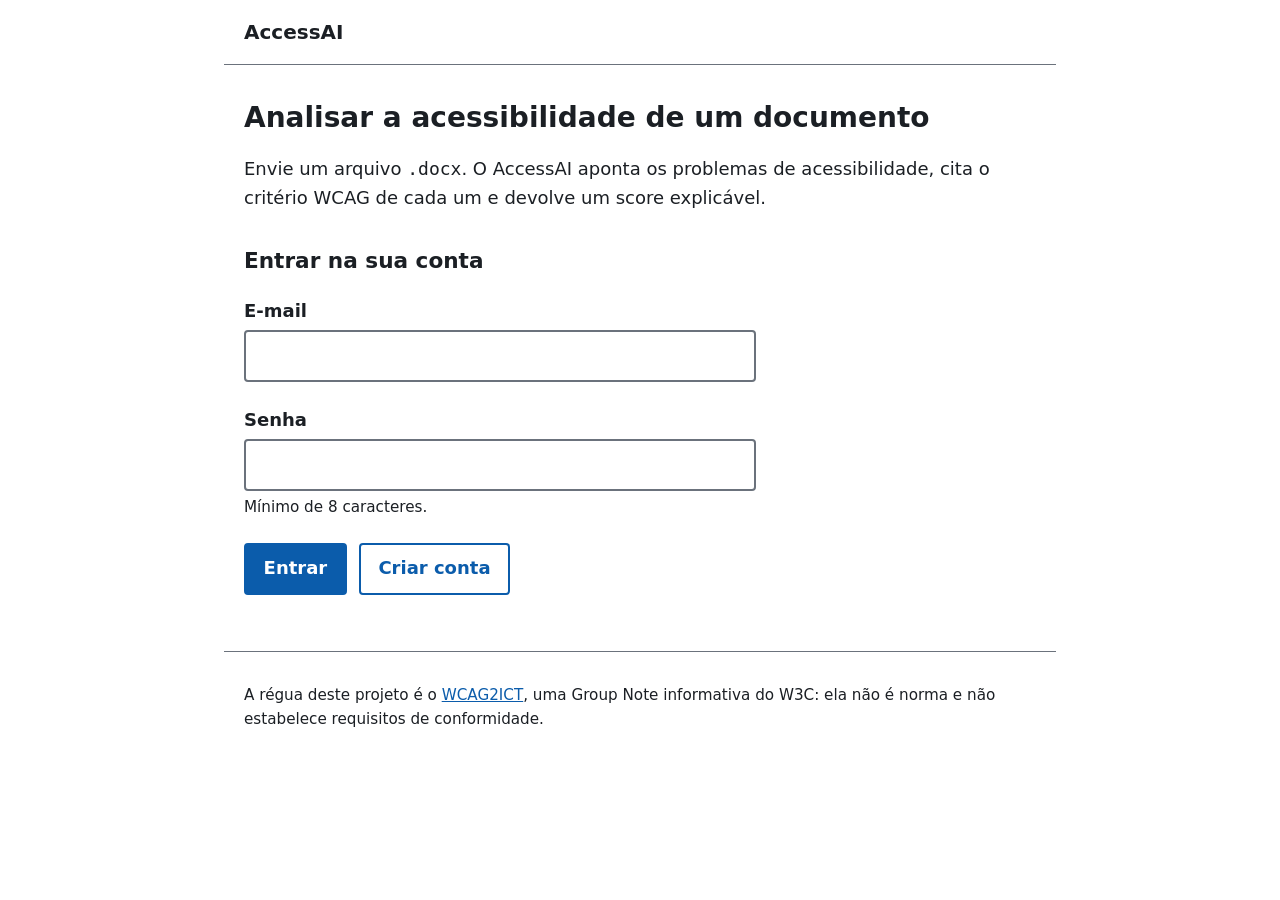
<file: frontend/index.html>
<!DOCTYPE html>
<html lang="pt-BR">
<head>
  <meta charset="UTF-8">
  <meta name="viewport" content="width=device-width, initial-scale=1">
  <title>AccessAI — enviar documento para análise de acessibilidade</title>
  <link rel="stylesheet" href="estilo.css">
</head>
<body>
  <!--
    O link de pular vem antes de tudo e so aparece no foco. Sem ele, quem navega
    por teclado atravessa o cabecalho inteiro em toda pagina para chegar ao
    conteudo.
  -->
  <a class="pular" href="#conteudo">Pular para o conteúdo</a>

  <header>
    <p class="marca">AccessAI</p>
  </header>

  <main id="conteudo">
    <h1>Analisar a acessibilidade de um documento</h1>

    <p class="intro">
      Envie um arquivo <code>.docx</code>. O AccessAI aponta os problemas de
      acessibilidade, cita o critério WCAG de cada um e devolve um score
      explicável.
    </p>

    <!--
      `aria-live="polite"` e nao `assertive`: o aviso interrompe a leitura em
      curso no assertive, e nenhuma mensagem daqui e urgente a esse ponto.
      A regiao existe vazia desde o carregamento — criada depois, ela nao e
      anunciada pelo leitor de tela.
    -->
    <p id="aviso" class="aviso" role="status" aria-live="polite"></p>

    <section aria-labelledby="titulo-conta" id="secao-conta">
      <h2 id="titulo-conta">Entrar na sua conta</h2>

      <form id="form-conta" novalidate>
        <div class="campo">
          <label for="email">E-mail</label>
          <input type="email" id="email" name="email" autocomplete="email"
                 required aria-describedby="erro-email">
          <!--
            O erro tem id proprio e e apontado por aria-describedby: assim ele e
            lido junto do campo, e nao como um texto solto na pagina.
          -->
          <span class="erro-campo" id="erro-email"></span>
        </div>

        <div class="campo">
          <label for="senha">Senha</label>
          <input type="password" id="senha" name="senha"
                 autocomplete="current-password" required
                 aria-describedby="ajuda-senha erro-senha">
          <span class="ajuda" id="ajuda-senha">Mínimo de 8 caracteres.</span>
          <span class="erro-campo" id="erro-senha"></span>
        </div>

        <div class="acoes">
          <button type="submit" id="botao-entrar">Entrar</button>
          <button type="button" id="botao-criar">Criar conta</button>
        </div>
      </form>
    </section>

    <!--
      `hidden` de verdade, e nao `display:none` via classe: o atributo tira o
      elemento da ordem de tabulacao e da arvore de acessibilidade de uma vez.
    -->
    <section aria-labelledby="titulo-envio" id="secao-envio" hidden>
      <h2 id="titulo-envio">Enviar documento</h2>

      <p id="conta-atual" class="conta-atual"></p>

      <form id="form-envio" novalidate>
        <div class="campo">
          <label for="arquivo">Arquivo .docx</label>
          <input type="file" id="arquivo" name="arquivo" accept=".docx"
                 required aria-describedby="ajuda-arquivo erro-arquivo">
          <span class="ajuda" id="ajuda-arquivo">
            Somente .docx. O tipo é conferido pelo conteúdo, não pela extensão.
          </span>
          <span class="erro-campo" id="erro-arquivo"></span>
        </div>

        <div class="acoes">
          <button type="submit" id="botao-enviar">Enviar para análise</button>
          <button type="button" id="botao-sair">Sair da conta</button>
        </div>
      </form>
    </section>
  </main>

  <footer>
    <p>
      A régua deste projeto é o
      <a href="https://www.w3.org/TR/wcag2ict-22/">WCAG2ICT</a>, uma Group Note
      informativa do W3C: ela não é norma e não estabelece requisitos de
      conformidade.
    </p>
  </footer>

  <script src="app.js"></script>
  <script src="entrada.js"></script>
</body>
</html>
</file>
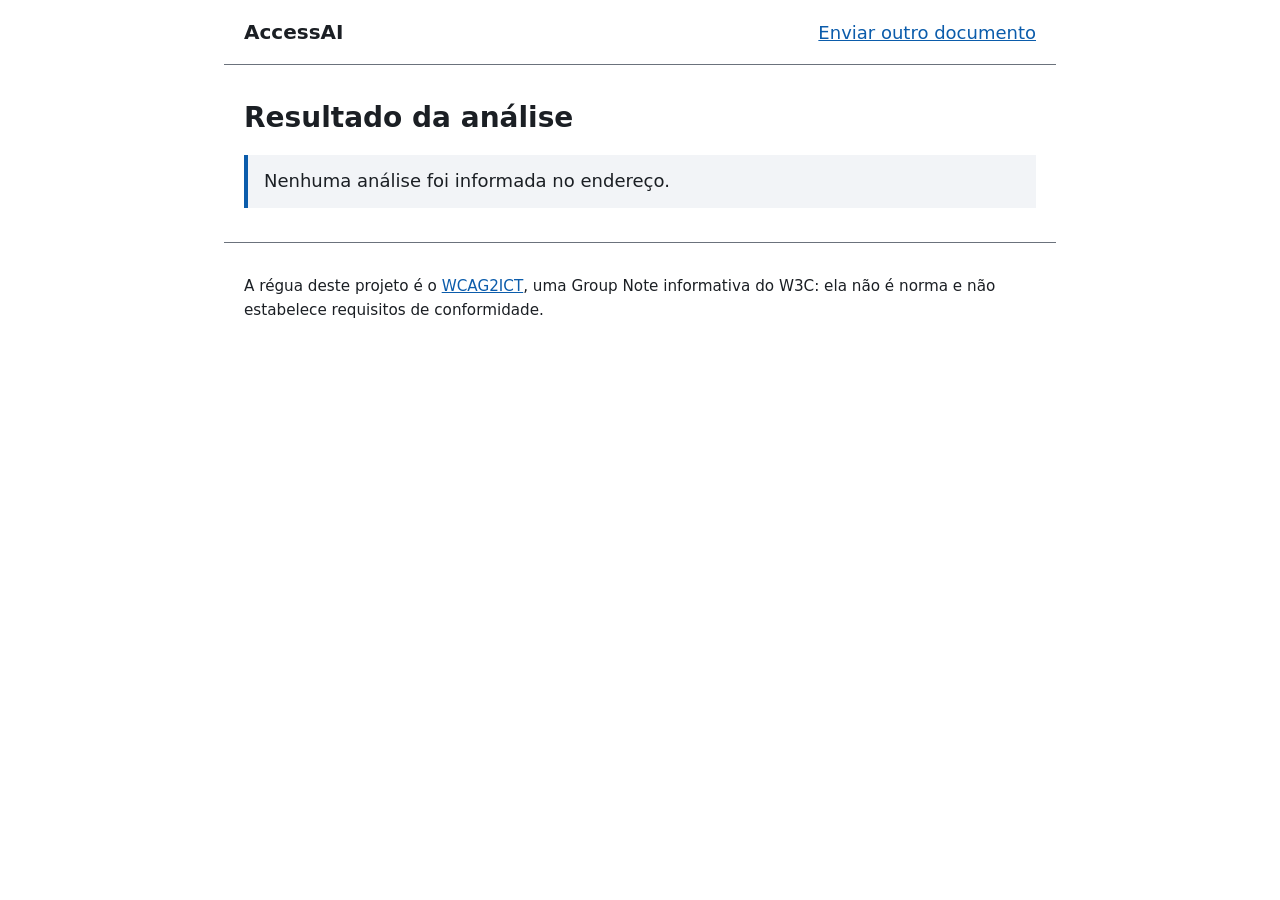
<file: frontend/analise.html>
<!DOCTYPE html>
<html lang="pt-BR">
<head>
  <meta charset="UTF-8">
  <meta name="viewport" content="width=device-width, initial-scale=1">
  <title>AccessAI — resultado da análise</title>
  <link rel="stylesheet" href="estilo.css">
</head>
<body>
  <a class="pular" href="#conteudo">Pular para o conteúdo</a>

  <header>
    <p class="marca">AccessAI</p>
    <nav aria-label="Navegação principal">
      <a href="index.html">Enviar outro documento</a>
    </nav>
  </header>

  <main id="conteudo">
    <h1 id="titulo-analise">Resultado da análise</h1>

    <!--
      A situacao muda sozinha enquanto o backend processa. Sem regiao viva, quem
      usa leitor de tela ficaria numa pagina que muda em silencio — e o unico
      jeito de saber seria recarregar.
    -->
    <p id="situacao" class="situacao" role="status" aria-live="polite">
      Carregando a análise.
    </p>

    <section aria-labelledby="titulo-score" id="secao-score" hidden>
      <h2 id="titulo-score">Score</h2>

      <p class="score-global">
        <span id="score-numero" class="score-numero"></span>
        <span class="score-legenda">de 100 pontos</span>
      </p>

      <!--
        O que 100 significa fica ao lado do numero, e nao numa nota de rodape:
        "sem problema no que foi medido" nao e a mesma coisa que "acessivel", e
        essa distincao e o proprio produto.
      -->
      <p id="score-ressalva" class="ressalva"></p>

      <table id="tabela-categorias">
        <caption>Nota por princípio WCAG, com o caminho até cada uma</caption>
        <thead>
          <tr>
            <th scope="col">Princípio</th>
            <th scope="col">Nota</th>
            <th scope="col">Problemas</th>
            <th scope="col">Penalidade</th>
          </tr>
        </thead>
        <tbody id="corpo-categorias"></tbody>
      </table>
    </section>

    <section aria-labelledby="titulo-problemas" id="secao-problemas" hidden>
      <h2 id="titulo-problemas">Problemas encontrados</h2>
      <p id="contagem-problemas" class="contagem"></p>
      <ul id="lista-problemas" class="lista-problemas"></ul>
    </section>

    <section aria-labelledby="titulo-recomendacoes" id="secao-recomendacoes" hidden>
      <h2 id="titulo-recomendacoes">Recomendações</h2>

      <p id="procedencia-recomendacoes" class="procedencia"></p>

      <div class="acoes">
        <button type="button" id="botao-recomendar">Gerar recomendações</button>
      </div>

      <p id="aviso-recomendacoes" class="aviso" role="status" aria-live="polite"></p>
      <ul id="lista-recomendacoes" class="lista-recomendacoes"></ul>
    </section>

    <section aria-labelledby="titulo-copiloto" id="secao-copiloto" hidden>
      <h2 id="titulo-copiloto">Conversar sobre esta análise</h2>

      <p class="intro">
        O copiloto responde apenas sobre o que esta análise mediu. Pergunta sobre
        critério não verificado é recusada, em vez de respondida por aproximação.
      </p>

      <!--
        `aria-live="polite"` no historico: a resposta chega depois da requisicao,
        e sem isso ela apareceria na tela sem ser anunciada. O foco NAO e movido
        para ca — mover foco a cada resposta tiraria a pessoa do campo de
        digitacao no meio da conversa.
      -->
      <ol id="conversa" class="conversa" aria-live="polite"></ol>

      <form id="form-pergunta" novalidate>
        <div class="campo">
          <label for="pergunta">Sua pergunta</label>
          <input type="text" id="pergunta" name="pergunta"
                 autocomplete="off" required aria-describedby="erro-pergunta">
          <span class="erro-campo" id="erro-pergunta"></span>
        </div>
        <div class="acoes">
          <button type="submit" id="botao-perguntar">Perguntar</button>
        </div>
      </form>
    </section>
  </main>

  <footer>
    <p>
      A régua deste projeto é o
      <a href="https://www.w3.org/TR/wcag2ict-22/">WCAG2ICT</a>, uma Group Note
      informativa do W3C: ela não é norma e não estabelece requisitos de
      conformidade.
    </p>
  </footer>

  <script src="app.js"></script>
  <script src="resultado.js"></script>
</body>
</html>
</file>
<file: frontend/estilo.css>
/*
  Sem framework e sem build. A folha inteira cabe numa leitura, e cada regra que
  toca acessibilidade esta comentada com o motivo — este e o projeto que audita
  acessibilidade, entao a propria interface e evidencia.

  As cores foram escolhidas pela razao de contraste, nao pelo gosto:
  #1b1f24 sobre #ffffff da 15.8:1, e #0b5cab sobre #ffffff da 6.3:1. O minimo do
  1.4.3 e 4.5:1 para texto normal.
*/

:root {
  --tinta: #1b1f24;
  --fundo: #ffffff;
  --fundo-suave: #f2f4f7;
  --borda: #6b727c;
  --acao: #0b5cab;
  --acao-tinta: #ffffff;
  --erro: #a4262c;   /* 6.2:1 sobre branco */
  --alerta: #7a4b00; /* 6.4:1 sobre branco */
}

* {
  box-sizing: border-box;
}

body {
  margin: 0;
  background: var(--fundo);
  color: var(--tinta);
  font-family: system-ui, -apple-system, "Segoe UI", Arial, sans-serif;
  /* Corpo em 1.125rem: 16px e o piso, nao a meta. */
  font-size: 1.125rem;
  line-height: 1.6;
}

/*
  O link de pular sai da tela ate receber foco. `display:none` o tiraria da
  ordem de tabulacao — que e justamente o que ele existe para usar.
*/
.pular {
  position: absolute;
  left: -9999px;
  top: 0;
  background: var(--acao);
  color: var(--acao-tinta);
  padding: 0.75rem 1rem;
  z-index: 10;
}

.pular:focus {
  left: 0;
}

/*
  Foco visivel e grosso, com deslocamento. O padrao de varios navegadores e um
  contorno fino que some sobre fundo claro; remover o outline sem por outra
  coisa no lugar e o defeito de acessibilidade mais comum em CSS.
*/
:focus-visible {
  outline: 3px solid var(--acao);
  outline-offset: 2px;
}

header,
footer,
main {
  max-width: 52rem;
  margin: 0 auto;
  padding: 1rem 1.25rem;
}

header {
  display: flex;
  flex-wrap: wrap;
  gap: 1rem;
  align-items: baseline;
  justify-content: space-between;
  border-bottom: 1px solid var(--borda);
}

.marca {
  font-weight: 700;
  font-size: 1.25rem;
  margin: 0;
}

footer {
  border-top: 1px solid var(--borda);
  font-size: 0.95rem;
}

h1 {
  font-size: 1.75rem;
  line-height: 1.3;
}

h2 {
  font-size: 1.35rem;
  margin-top: 2rem;
}

a {
  color: var(--acao);
}

section {
  margin-bottom: 2.5rem;
}

.campo {
  display: flex;
  flex-direction: column;
  gap: 0.25rem;
  margin-bottom: 1.25rem;
  max-width: 32rem;
}

label {
  font-weight: 600;
}

input {
  font: inherit;
  padding: 0.6rem 0.7rem;
  border: 2px solid var(--borda);
  border-radius: 4px;
  background: var(--fundo);
  color: var(--tinta);
}

/*
  `aria-invalid` e o estado; a borda vermelha e so o reflexo dele. Marcar o erro
  apenas pela cor deixaria de fora quem nao distingue vermelho — o 1.4.1 pede
  que a cor nunca seja o unico portador da informacao, e por isso o texto do erro
  aparece junto.
*/
input[aria-invalid="true"] {
  border-color: var(--erro);
}

.ajuda {
  font-size: 0.95rem;
}

.erro-campo:not(:empty) {
  color: var(--erro);
  font-weight: 600;
}

.acoes {
  display: flex;
  flex-wrap: wrap;
  gap: 0.75rem;
  margin-bottom: 1rem;
}

button {
  font: inherit;
  font-weight: 600;
  padding: 0.6rem 1.1rem;
  border: 2px solid var(--acao);
  border-radius: 4px;
  background: var(--acao);
  color: var(--acao-tinta);
  cursor: pointer;
  /* 44px de alvo: o tamanho minimo confortavel para quem tem tremor ou usa toque. */
  min-height: 2.75rem;
}

button[type="button"] {
  background: var(--fundo);
  color: var(--acao);
}

button[disabled] {
  /* Sem opacidade baixa: ela derrubaria o contraste do texto do botao. */
  border-color: var(--borda);
  background: var(--fundo-suave);
  color: var(--tinta);
  cursor: not-allowed;
}

.aviso:not(:empty),
.situacao {
  background: var(--fundo-suave);
  border-left: 4px solid var(--acao);
  padding: 0.75rem 1rem;
}

.aviso.erro:not(:empty) {
  border-left-color: var(--erro);
  color: var(--erro);
  font-weight: 600;
}

.score-global {
  display: flex;
  align-items: baseline;
  gap: 0.5rem;
}

.score-numero {
  font-size: 3rem;
  font-weight: 700;
}

.ressalva {
  background: var(--fundo-suave);
  border-left: 4px solid var(--alerta);
  padding: 0.75rem 1rem;
}

table {
  border-collapse: collapse;
  width: 100%;
}

caption {
  text-align: left;
  font-weight: 600;
  padding-bottom: 0.5rem;
}

th,
td {
  border: 1px solid var(--borda);
  padding: 0.5rem 0.6rem;
  text-align: left;
}

thead th {
  background: var(--fundo-suave);
}

.lista-problemas,
.lista-recomendacoes {
  list-style: none;
  padding: 0;
}

.lista-problemas li,
.lista-recomendacoes li {
  border: 1px solid var(--borda);
  border-left: 4px solid var(--alerta);
  padding: 0.75rem 1rem;
  margin-bottom: 0.75rem;
}

.criterio {
  font-weight: 700;
}

.evidencia {
  background: var(--fundo-suave);
  padding: 0.5rem;
  overflow-wrap: anywhere;
}

.conversa {
  list-style: none;
  padding: 0;
}

.conversa li {
  border: 1px solid var(--borda);
  padding: 0.75rem 1rem;
  margin-bottom: 0.75rem;
}

.conversa .assistente {
  background: var(--fundo-suave);
}

.papel {
  font-weight: 700;
  display: block;
}

.procedencia {
  font-weight: 600;
}

/*
  Quem pediu menos movimento no sistema operacional recebe menos movimento. Nao
  ha animacao decorativa aqui, mas a regra fica: ela e o padrao que qualquer
  transicao futura precisa respeitar (2.3.3).
*/
@media (prefers-reduced-motion: reduce) {
  * {
    animation-duration: 0.01ms !important;
    transition-duration: 0.01ms !important;
  }
}

/*
  O modo escuro segue a preferencia do sistema. Os pares foram conferidos:
  #e8eaed sobre #14171a da 13.6:1, e #7db3f0 sobre #14171a da 7.9:1.
*/
@media (prefers-color-scheme: dark) {
  :root {
    --tinta: #e8eaed;
    --fundo: #14171a;
    --fundo-suave: #1f2429;
    --borda: #8b939c;
    --acao: #7db3f0;
    --acao-tinta: #10161c;
    --erro: #f28b82;
    --alerta: #e0b35c;
  }
}
</file>
